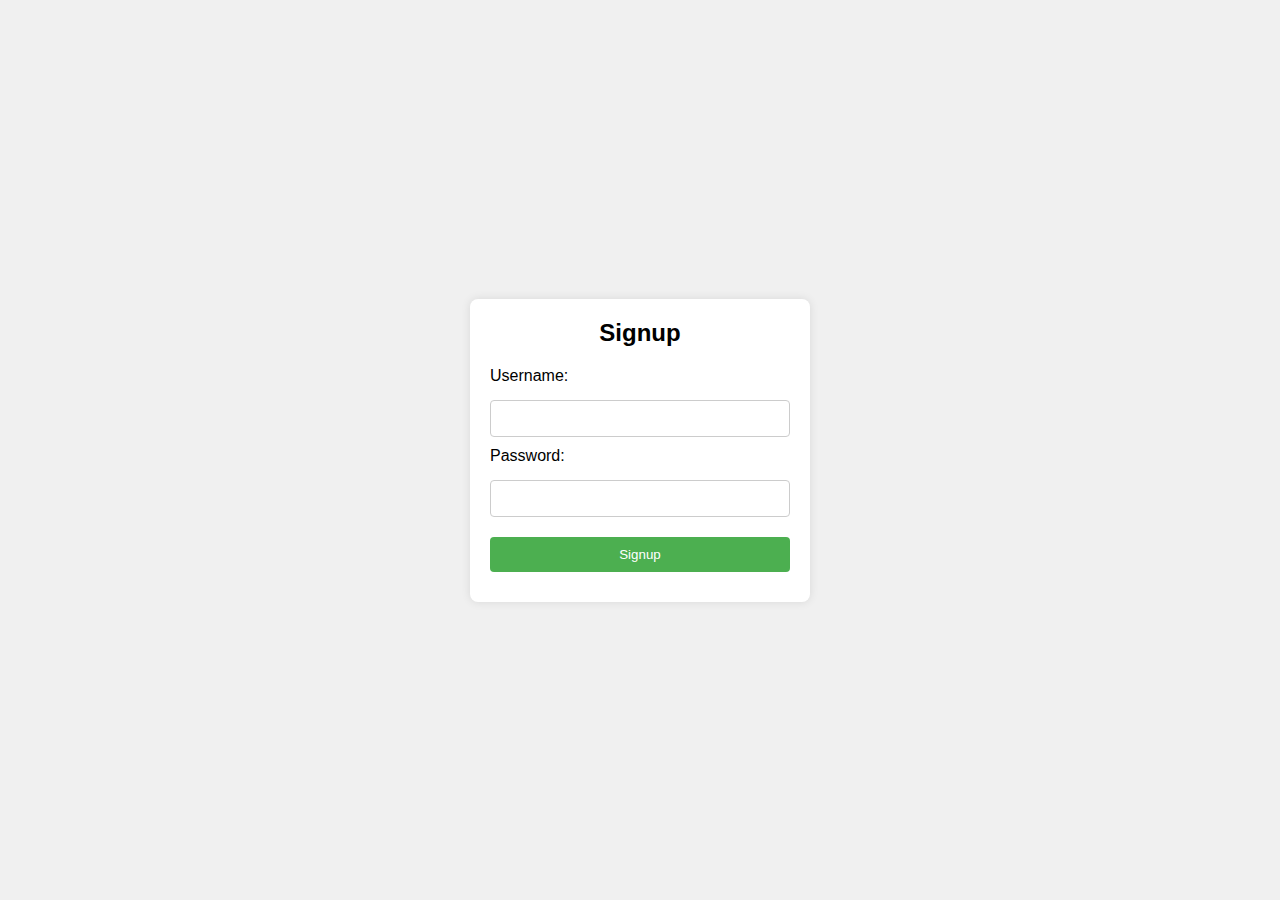
<file: index.html>
<!DOCTYPE html>
<html lang="en">
<head>
    <meta charset="UTF-8">
    <meta name="viewport" content="width=device-width, initial-scale=1.0">
    <title>Signup</title>
    <link rel="stylesheet" href="styles.css">
</head>
<body>
    <div class="container">
        <h2>Signup</h2>
        <form id="signupForm">
            <label for="username">Username:</label>
            <input type="text" id="username" name="username" required>
            <label for="password">Password:</label>
            <input type="password" id="password" name="password" required>
            <input type="submit" value="Signup">
        </form>
    </div>

    <script>
        document.getElementById('signupForm').addEventListener('submit', function(event) {
            event.preventDefault();
            const username = document.getElementById('username').value;
            const password = document.getElementById('password').value;
            localStorage.setItem('username', username);
            localStorage.setItem('password', password);
            alert('Signup successful');
            window.location.href = 'login.html';
        });
    </script>
</body>
</html>
</file>
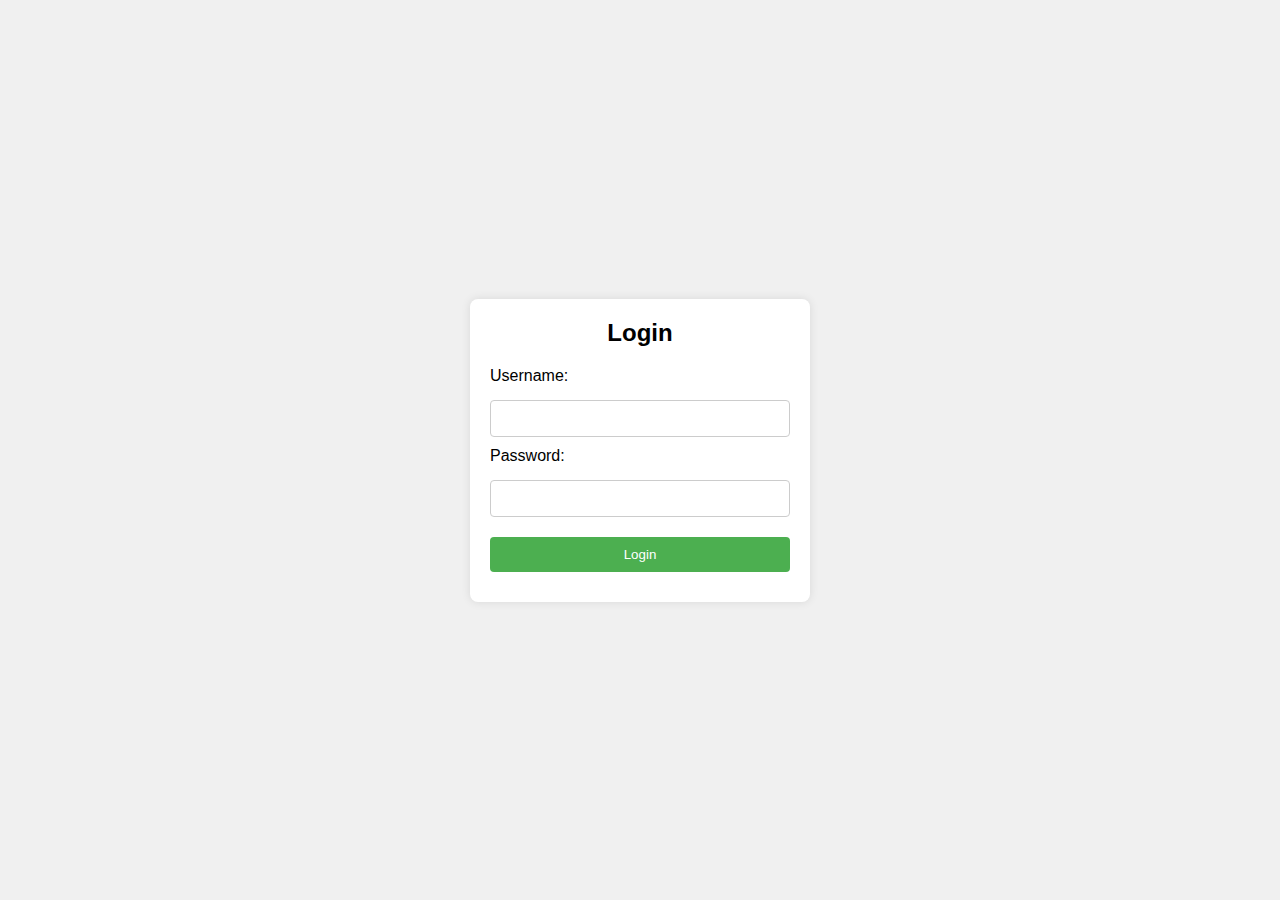
<file: login.html>
<!DOCTYPE html>
<html lang="en">
<head>
    <meta charset="UTF-8">
    <meta name="viewport" content="width=device-width, initial-scale=1.0">
    <title>Login</title>
    <link rel="stylesheet" href="styles.css">
</head>
<body>
    <div class="container">
        <h2>Login</h2>
        <form id="loginForm">
            <label for="username">Username:</label>
            <input type="text" id="username" name="username" required>
            <label for="password">Password:</label>
            <input type="password" id="password" name="password" required>
            <input type="submit" value="Login">
        </form>
    </div>

    <script>
        document.getElementById('loginForm').addEventListener('submit', function(event) {
            event.preventDefault();
            const username = document.getElementById('username').value;
            const password = document.getElementById('password').value;
            const storedUsername = localStorage.getItem('username');
            const storedPassword = localStorage.getItem('password');
            if (username === storedUsername && password === storedPassword) {
                window.location.href = 'profile.html';
            } else {
                alert('Invalid credentials');
            }
        });
    </script>
</body>
</html>
</file>
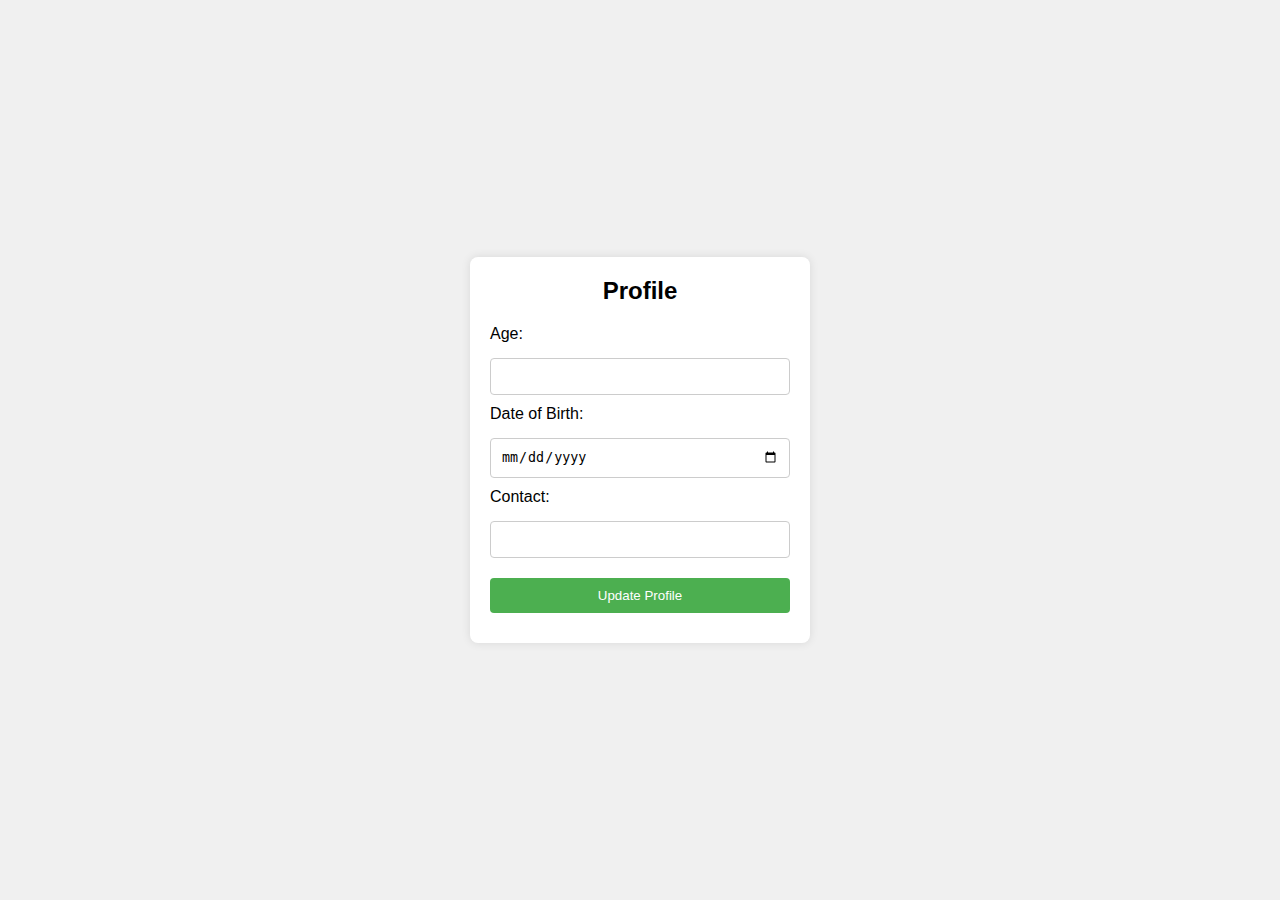
<file: profile.html>
<!DOCTYPE html>
<html lang="en">
<head>
    <meta charset="UTF-8">
    <meta name="viewport" content="width=device-width, initial-scale=1.0">
    <title>Profile</title>
    <link rel="stylesheet" href="styles.css">
</head>
<body>
    <div class="container">
        <h2>Profile</h2>
        <form id="profileForm">
            <label for="age">Age:</label>
            <input type="text" id="age" name="age">
            <label for="dob">Date of Birth:</label>
            <input type="date" id="dob" name="dob">
            <label for="contact">Contact:</label>
            <input type="text" id="contact" name="contact">
            <input type="submit" value="Update Profile">
        </form>
    </div>

    <script>
        document.addEventListener('DOMContentLoaded', function() {
            const age = localStorage.getItem('age') || '';
            const dob = localStorage.getItem('dob') || '';
            const contact = localStorage.getItem('contact') || '';
            document.getElementById('age').value = age;
            document.getElementById('dob').value = dob;
            document.getElementById('contact').value = contact;
        });

        document.getElementById('profileForm').addEventListener('submit', function(event) {
            event.preventDefault();
            const age = document.getElementById('age').value;
            const dob = document.getElementById('dob').value;
            const contact = document.getElementById('contact').value;
            localStorage.setItem('age', age);
            localStorage.setItem('dob', dob);
            localStorage.setItem('contact', contact);
            alert('Profile updated successfully');
        });
    </script>
</body>
</html>
</file>
<file: styles.css>
body {
    font-family: Arial, sans-serif;
    background-color: #f0f0f0;
    margin: 0;
    padding: 0;
    display: flex;
    justify-content: center;
    align-items: center;
    height: 100vh;
}

.container {
    width: 300px;
    padding: 20px;
    background-color: #fff;
    box-shadow: 0 0 10px rgba(0, 0, 0, 0.1);
    border-radius: 8px;
}

h2 {
    margin: 0 0 20px;
    text-align: center;
}

form {
    display: flex;
    flex-direction: column;
}

label {
    margin-bottom: 5px;
}

input[type="text"], input[type="password"], input[type="date"], input[type="submit"] {
    width: 100%;
    padding: 10px;
    margin: 10px 0;
    border: 1px solid #ccc;
    border-radius: 4px;
    box-sizing: border-box;
}

input[type="submit"] {
    background-color: #4CAF50;
    color: white;
    border: none;
    cursor: pointer;
}

input[type="submit"]:hover {
    background-color: #45a049;
}
</file>
